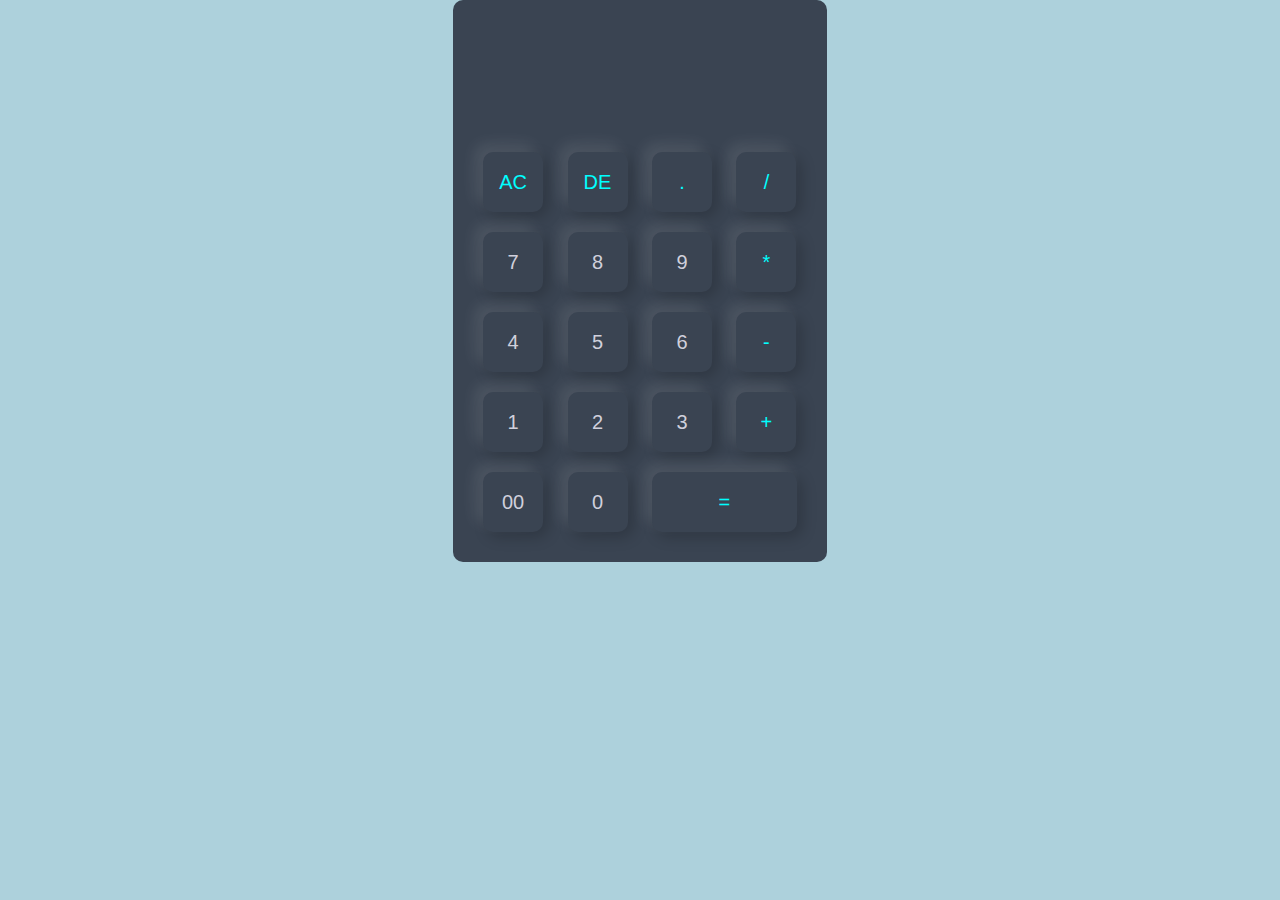
<file: calculator/index.html>
<!DOCTYPE html>
<html lang="en">
<head>
    <meta charset="UTF-8">
    <meta http-equiv="X-UA-Compatible" content="IE=edge">
    <meta name="viewport" content="width=device-width, initial-scale=1.0">
    <title>CALCULATOR</title>
    <link rel="stylesheet" href="styles.css">
</head>
<body>

    <div class="container">

        <div class="calculator">
            <form>
                <div class="display">
                    <input type="text" name="display" >
                </div>

                <div>
                  <input type="button" value="AC" onclick="display.value = ' ' " class="operator">  
                  <input type="button" value="DE" onclick="display.value = display.value.toString().slice(0,-1)" class="operator">  
                  <input type="button" value="." onclick="display.value += '.' "class="operator">  
                  <input type="button" value="/" onclick="display.value += '/' "class="operator">  
                </div>
                <div>
                  <input type="button" value="7" onclick="display.value += '7' " >  
                  <input type="button" value="8" onclick="display.value += '8' " >  
                  <input type="button" value="9" onclick="display.value += '9' ">  
                  <input type="button" value="*" onclick="display.value += '*' " class="operator">  
                </div>
                <div>
                  <input type="button" value="4" onclick="display.value += '4' ">  
                  <input type="button" value="5" onclick="display.value += '5' ">  
                  <input type="button" value="6" onclick="display.value += '6' ">  
                  <input type="button" value="-" onclick="display.value += '-' " class="operator">
                </div>
                <div>
                    <input type="button" value="1" onclick="display.value += '1' ">  
                    <input type="button" value="2" onclick="display.value += '2' ">  
                    <input type="button" value="3" onclick="display.value += '3' ">  
                    <input type="button" value="+" onclick="display.value += '+' " class="operator">  
                </div>
                <div>
                  <input type="button" value="00" onclick="display.value += '00' ">  
                  <input type="button" value="0" onclick="display.value += '0' ">  
                  <input type="button" value="=" onclick="display.value =eval(display.value)"  class="equal operator" >    
                </div>




            </form>

            
        </div>



    </div>
    
</body>
</html>
</file>
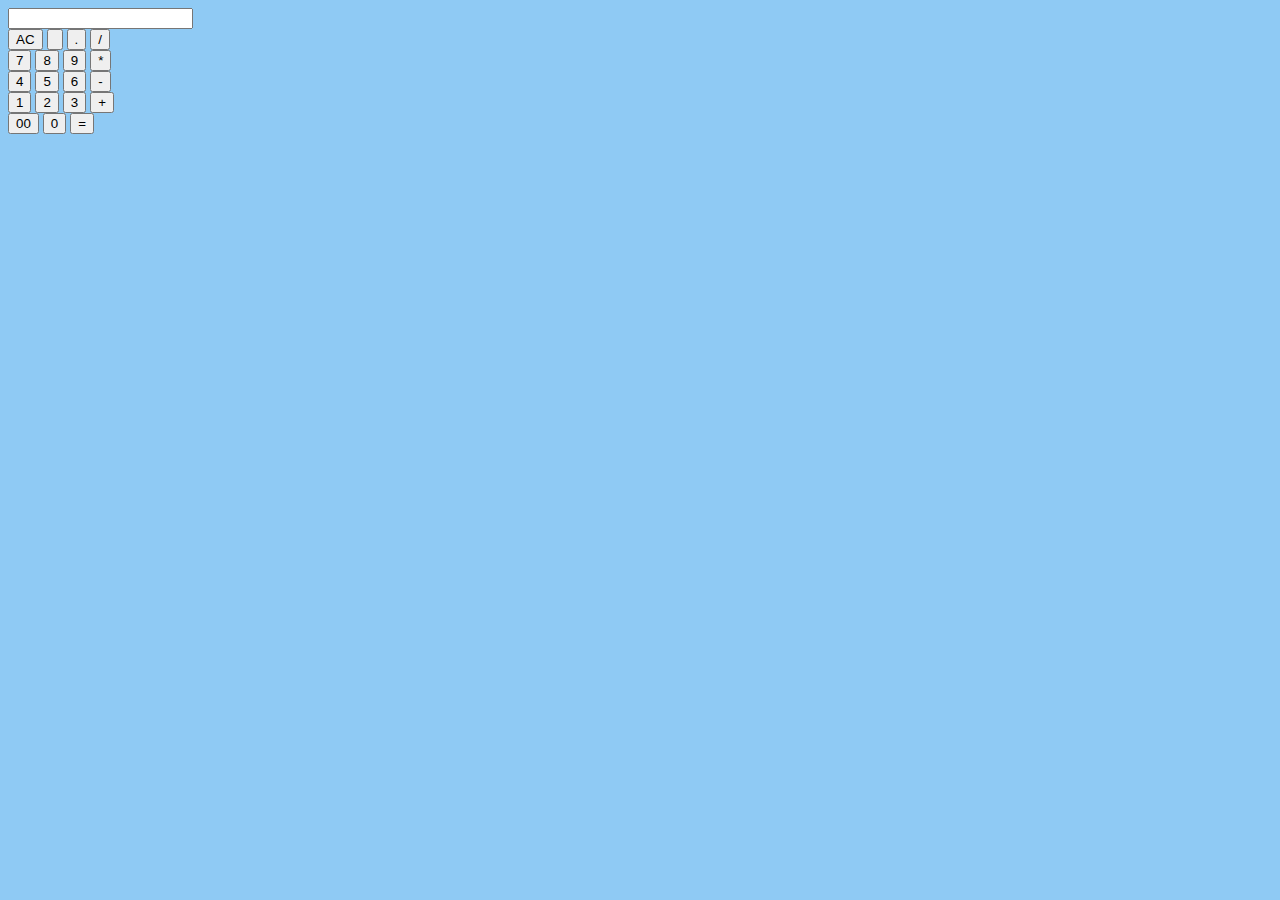
<file: calculator2/index.html>
<!DOCTYPE html>
<html lang="en">
<head>
    <meta charset="UTF-8">
    <meta http-equiv="X-UA-Compatible" content="IE=edge">
    <meta name="viewport" content="width=device-width, initial-scale=1.0">
    <title>Calculator</title>
    <link rel="stylesheet" href="style.css">
</head>

<body>

<div class="Calculator">
    
    <form >
        <div class="display">
            <input type="text" name="display">
        </div>


        <div>
            <input type="button" value="AC" onclick="display.value = ' ' " class="operator" >
            <input type="button" name="DE " onclick="display.value = display.value.toString().slice(0,-1)" class="operator">
            <input type="button" value="." onclick="display.value += '.' "class="operator">  
            <input type="button" value="/" onclick="display.value += '/' "class="operator">  
        </div>

        <div>
            <div>
                <input type="button" value="7" onclick="display.value += '7' " >  
                <input type="button" value="8" onclick="display.value += '8' " >  
                <input type="button" value="9" onclick="display.value += '9' ">  
                <input type="button" value="*" onclick="display.value += '*' " class="operator">  
              </div>
              <div>
                <input type="button" value="4" onclick="display.value += '4' ">  
                <input type="button" value="5" onclick="display.value += '5' ">  
                <input type="button" value="6" onclick="display.value += '6' ">  
                <input type="button" value="-" onclick="display.value += '-' " class="operator">
              </div>
              <div>
                  <input type="button" value="1" onclick="display.value += '1' ">  
                  <input type="button" value="2" onclick="display.value += '2' ">  
                  <input type="button" value="3" onclick="display.value += '3' ">  
                  <input type="button" value="+" onclick="display.value += '+' " class="operator">  
              </div>
              <div>
                <input type="button" value="00" onclick="display.value += '00' ">  
                <input type="button" value="0" onclick="display.value += '0' ">  
                <input type="button" value="=" onclick="display.value =eval(display.value)"  class="equal operator" >    
              </div>


        </div>


    </form>


</div>




    
</body>
</html>
</file>
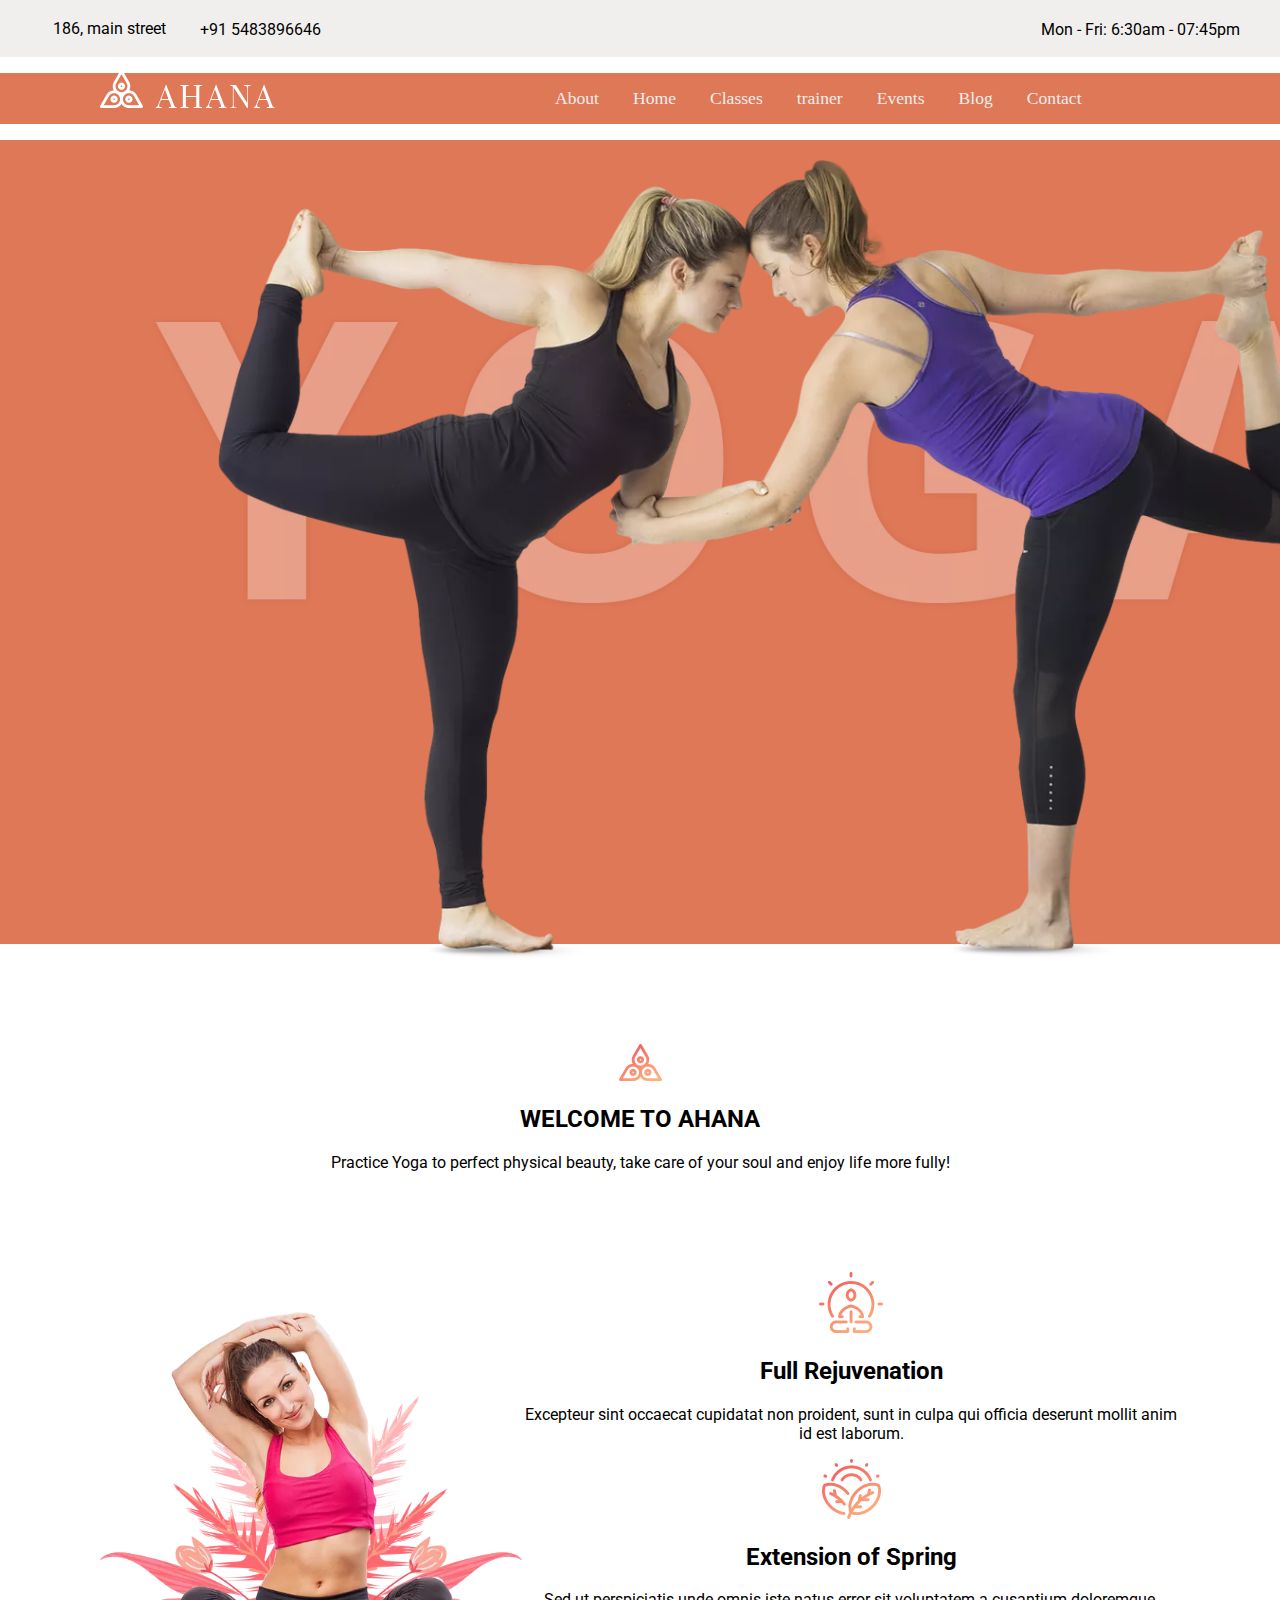
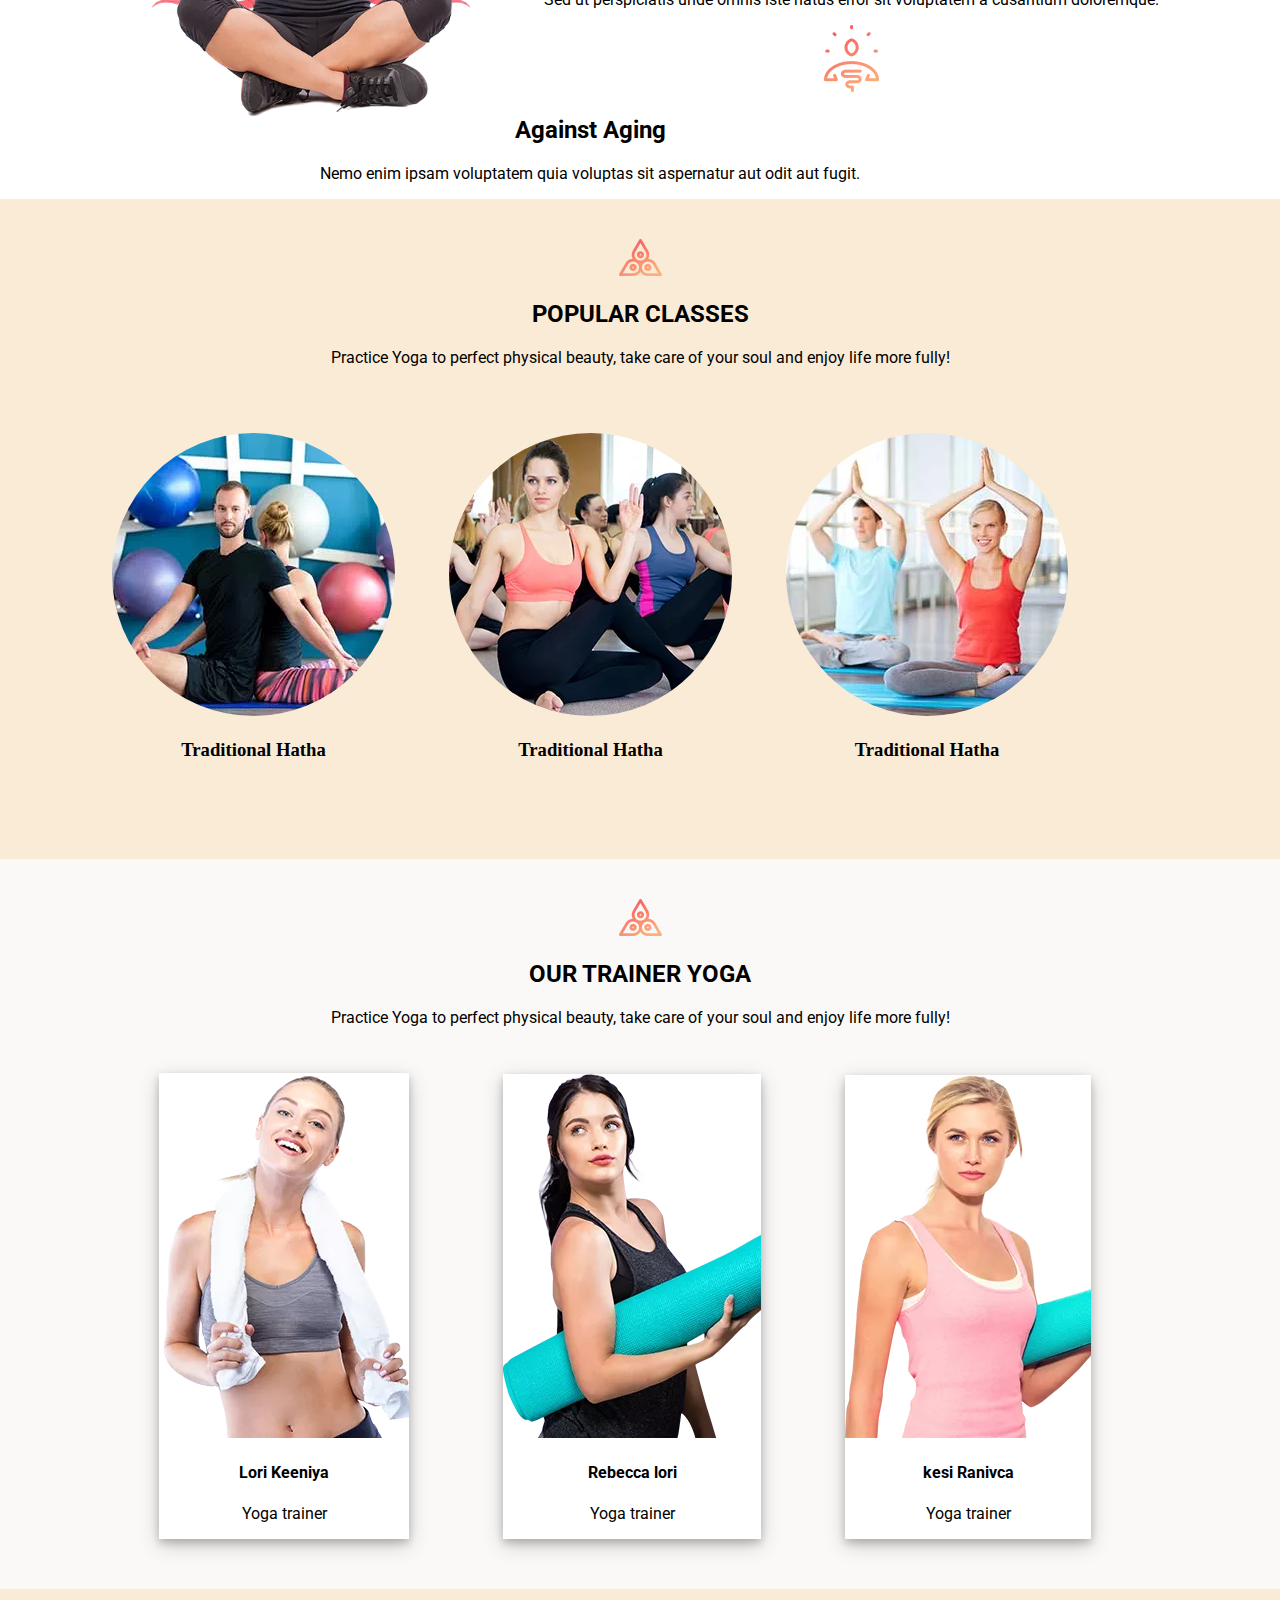
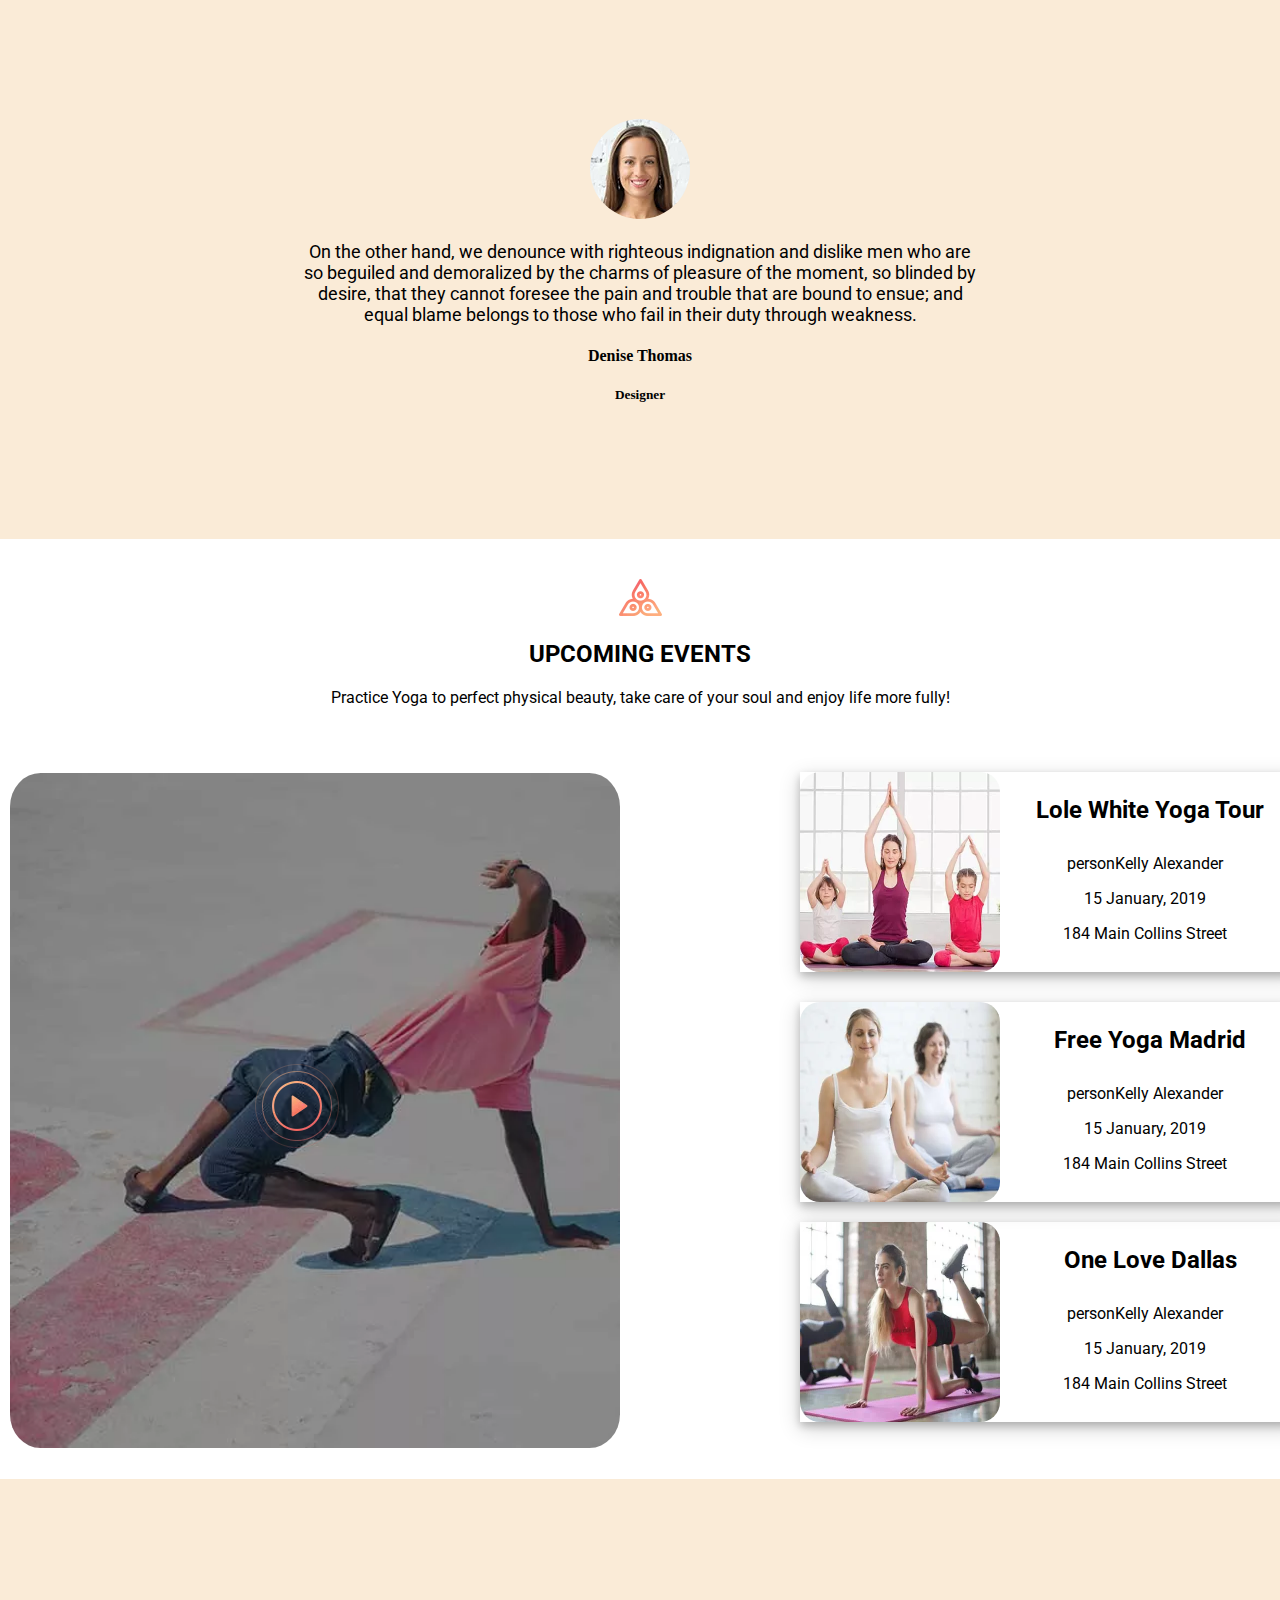
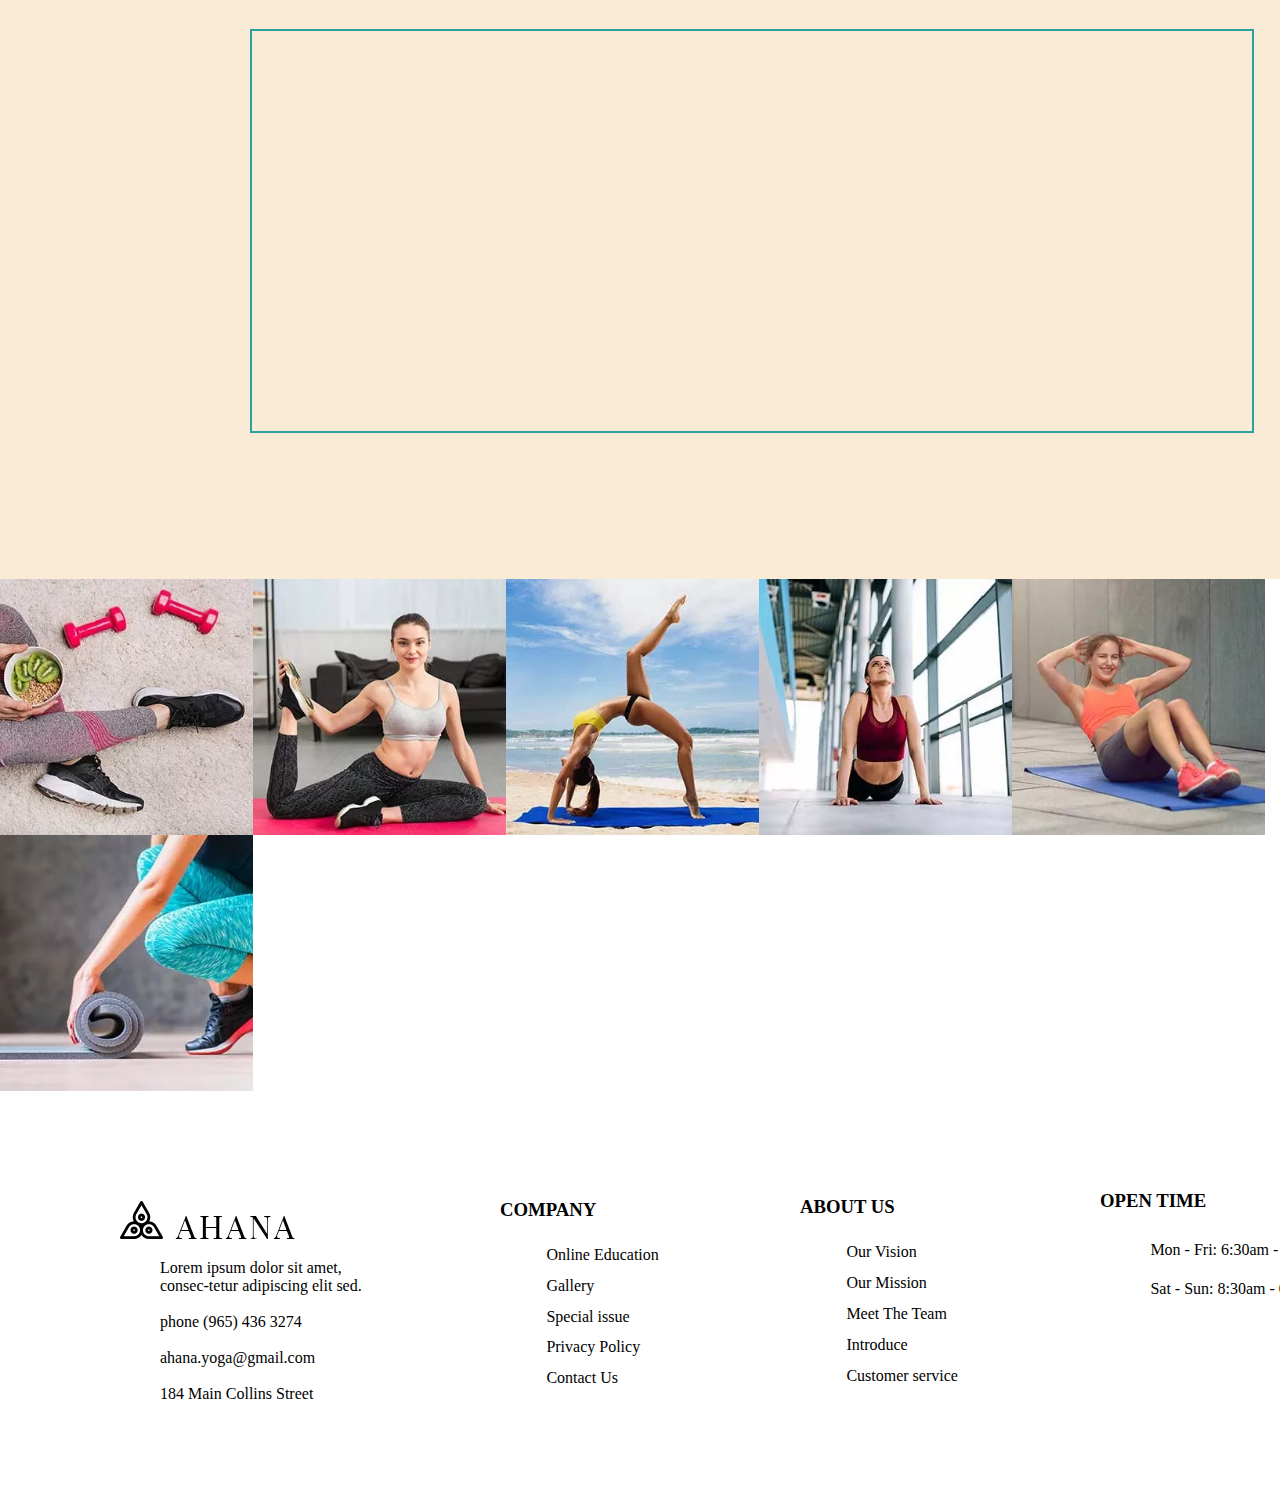
<file: Gymsite/index.html>
<!DOCTYPE html>
<html lang="en">
<head>
    <meta charset="UTF-8">
    <meta http-equiv="X-UA-Compatible" content="IE=edge">
    <meta name="viewport" content="width=device-width, initial-scale=1.0">
    <title>AHANA FITNESS</title>
    <link rel="preconnect" href="https://fonts.googleapis.com">
    <link rel="preconnect" href="https://fonts.gstatic.com" crossorigin>
    <link href="https://fonts.googleapis.com/css2?family=Playfair+Display:wght@800&display=swap" rel="stylesheet">
    <link href="https://fonts.googleapis.com/css2?family=Roboto:ital,wght@1,300;1,400&display=swap" rel="stylesheet">
    <link rel="stylesheet" href="style.css">

</head>
<body>

    <div class="header">
        <div>
            
            <p class="add">186, main street</p>
            <p class="phone"> +91 5483896646</p>
            <P class="time" > Mon - Fri: 6:30am - 07:45pm </P>
        
        </div>
    </div>

    <div class="secondline">       
        
        <a href="#" class="sitelogo" >  
        <img src="img\logo.png.webp" alt="logo">
        </a>

        <ul class="navbar">
            <li> <a href="#"> About </a> </li>
            <li> <a href="#"> Home  </a> </li>
            <li> <a href="#"> Classes </a> </li>
            <li> <a href="#"> trainer </a> </li>
            <li> <a href="#"> Events </a> </li>
            <li> <a href="#"> Blog  </a> </li>
            <li> <a href="#"> Contact </a> </li>
        </ul>


    </div>

    <div class="firstimage">
       
        <img class="fimage" src="img\1.png.webp" alt="YOGA">
        
        
    </div>

    <div class="middle-container">
        <img  src="img\logoicon.png" alt="logoooo">

        <h2> WELCOME TO AHANA</h2>
        <p>Practice Yoga to perfect physical beauty, take care of your soul and enjoy life more fully!</p>
    </div>
    
<div>
        <div>
            <img class="simge" src="img\img4.webp" alt="img">
        </div>

        
        
    <div class="side-container">
        <img  src="img\img5.png" alt="img">
        <h2 > Full Rejuvenation </h2>
        <p>Excepteur sint occaecat cupidatat non proident, sunt in culpa qui officia deserunt mollit anim id est laborum.</p>

        <img  src="img\img6.png" alt="img">
        <h2>Extension of Spring </h2>
        <p>Sed ut perspiciatis unde omnis iste natus error sit voluptatem a cusantium doloremque.</p>

        <img  src="img\img7.png" alt="img">
        <h2>Against Aging</h2>
        <p> Nemo enim ipsam voluptatem quia voluptas sit aspernatur aut odit aut fugit.</p>
    </div>
        


</div>

    <!-- <div class="welcome">

        <img class="simge" src="img\img4.webp" alt="img">
        <img class="logo"  src="img\logoicon.png" alt="logoooo">

        <h2 class="words"> WELCOME TO AHANA</h2>
        <p class="line">Practice Yoga to perfect physical beauty, take care of your soul and enjoy life more fully!</p>
        
        <div class="features">

        <img class="img5" src="img\img5.png" alt="img">
        <h2 > Full Rejuvenation </h2>
        <p>Excepteur sint occaecat cupidatat non proident, sunt in culpa qui officia deserunt mollit anim id est laborum.</p>

        <img class="img6" src="img\img6.png" alt="img">
        <h2>Extension of Spring </h2>
        <p> Sed ut perspiciatis unde omnis iste natus error sit voluptatem a cusantium doloremque.</p>

        <img class="img7" src="img\img7.png" alt="img">
        <h2>Against Aging</h2>
        <p> Nemo enim ipsam voluptatem quia voluptas sit aspernatur aut odit aut fugit.</p>

        </div>
    </div> -->
        

    <div  class="popularclasses">

        <img src="img\logoicon.png" alt="img">
        <h2>POPULAR CLASSES</h2>
        <p>Practice Yoga to perfect physical beauty, take care of your soul and enjoy life more fully!</p>

        <div class="class1">
            <img class="class1img" src="img\class1.webp" alt="img">
            <h3>Traditional Hatha</h3>
        </div>

        <div class="class2"> 
            <img class="class2img" src="img\class2.webp" alt="img">
            <h3>Traditional Hatha</h3>
        </div>

        <div class="class3"> 
            <img class="class3img" src="img\class3.webp" alt="img">
            <h3>Traditional Hatha</h3>
        </div>

    </div>

    <div class="trainer">

        <img src="img\logoicon.png" alt="img">
        <h2>OUR TRAINER YOGA</h2>
        <p>Practice Yoga to perfect physical beauty, take care of your soul and enjoy life more fully!</p>

        <div class="t1">
            <img src="img\t1.webp" alt="img">
            <h4>Lori Keeniya</h4>
            <p>Yoga trainer</p>
        </div>

        <div class="t2">
            <img class="tr2" src="./img/t2.webp" alt="img">
            <h4> Rebecca lori</h4>
            <p>Yoga trainer</p>
        </div>
        
        <div class="t3">
            <img src="./img/t3.webp" alt="img">
            <h4>kesi Ranivca</h4>
            <p>Yoga trainer</p>
        </div>

    </div>

    <div class="feedback">

        <img class="feedclass" src="./img/feed1.webp" alt="feedback">

        <p  class="feedcontain" style="font-size: large;">
            On the other hand, we denounce with righteous indignation and dislike men who are so beguiled and demoralized by the charms of pleasure of the moment, so blinded by desire, that they cannot foresee the pain and trouble that are bound to ensue; and equal blame belongs to those who fail in their duty through weakness.</p>

        <h4>Denise Thomas</h4>
        <h5 style="font-weight: 600;">Designer</h5>

    </div>

    <div class="events">

        <img src="img\logoicon.png" alt="img">
        <h2>UPCOMING EVENTS</h2>
        <p>Practice Yoga to perfect physical beauty, take care of your soul and enjoy life more fully!</p>

        <img class="video" src="./img/video.jpg.webp" alt="video">
        
        <a href="https://www.youtube.com/watch?v=vgv-hzTl5FA" class="video-popup">
            <img class="play"  src="./img/play.png.webp" alt="play" >
        </a>

        <div class="e1">
            <img class="e1image" src="./img/e1.jpg" alt="e1">
            
            <h2 class="e1name">Lole White Yoga Tour</h2>

            <p class="e1elements">personKelly Alexander</p>
            <p class="e1elements">15 January, 2019</p>
            <p class="e1elements">184 Main Collins Street </p>

        </div>
        
        <div class="e2">
            <img class="e2image" src="./img/e2.jpg" alt="e2">
            
            <h2 class="e2name">Free Yoga Madrid</h2>

            <p class="e2elements">personKelly Alexander</p>
            <p class="e2elements">15 January, 2019</p>
            <p class="e2elements">184 Main Collins Street </p>

        </div> 
        <div class="e3">
            <img class="e3image" src="./img/e3.jpg" alt="e3">
            
            <h2 class="e3name">One Love Dallas</h2>

            <p class="e3elements">personKelly Alexander</p>
            <p class="e3elements">15 January, 2019</p>
            <p class="e3elements">184 Main Collins Street </p>

        </div>


    </div>

    <div class=" mapandsignup">

        <div class="map">
            <iframe src="https://www.google.com/maps/embed?pb=!1m18!1m12!1m3!1d3780.257523942961!2d73.75864161497607!3d18.652436387332322!2m3!1f0!2f0!3f0!3m2!1i1024!2i768!4f13.1!3m3!1m2!1s0x3bc2b96f25f8379b%3A0x5f515ab10ce584f2!2sCubToKing%20IT%20Solutions%20Pvt.%20Ltd.!5e0!3m2!1sen!2sin!4v1679382774532!5m2!1sen!2sin" width="600" height="450" style="border:0;" allowfullscreen="" loading="lazy" referrerpolicy="no-referrer-when-downgrade"></iframe>
        </div>

    </div>
    
    <div class="footimg">

        <img class="footimg1" src="./img/foot1.webp" alt="img1">
        <img class="footimg1" src="img/foot2.webp" alt="img1">
        <img class="footimg1" src="./img/foot3.jpg" alt="img1">
        <img class="footimg1" src="./img/foot4.jpg" alt="img1">
        <img class="footimg1" src="./img/foot5.jpg" alt="img1">
        <img class="footimg1" src="./img/foot6.jpg" alt="img1">
    
    </div>

    <div class="footerinfo">

        <div class="colm1">
            <img style="filter: invert(100%);" src="./img/logo.png.webp" alt="logo">
            <ul>

                
                <li>Lorem ipsum dolor sit amet, <br> consec-tetur adipiscing elit sed.</li>
                <br>
                <li>phone (965) 436 3274</li>
                <br>
                <li>ahana.yoga@gmail.com </li>
                <br>
                <li> 184 Main Collins Street</li>
                
            </ul>
        </div>

        <div class="company">
            <h3>COMPANY</h3>
            <ul>
                <li class="companyitem">Online Education</li>
                <li class="companyitem">Gallery</li>
                <li class="companyitem">Special issue</li>
                <li class="companyitem">Privacy Policy </li>
                <li class="companyitem">Contact Us</li>
            </ul>

        </div>

        <div class="ABOUTUS">
            <h3> ABOUT US</h3>
            <ul>
                <li class="ABOUTUSitem">Our Vision</li>
                <li class="ABOUTUSitem">Our Mission</li>
                <li class="ABOUTUSitem">Meet The Team</li>
                <li class="ABOUTUSitem">Introduce </li>
                <li class="ABOUTUSitem">Customer service</li>
            </ul>

        </div>

        <div class="OPENTIME">
            <h3> OPEN TIME</h3>
            <ul>
                <li class="OPENTIMEitem">Mon - Fri: 6:30am - 07:45pm</li>
                <li class="OPENTIMEitem">Sat - Sun: 8:30am - 05:45pm</li>
        
            </ul>
            

        </div>

    </div>
 
    
     
     



    



</body>
</html>
</file>
<file: calculator/styles.css>
body{
    margin: 0;
    padding: 0;
    font-family: 'poppins', sans-serif;
    box-sizing: border-box;
    background: #add1dc;
    
}       

.container{

    width: 100%;
    height: 100%;
    display: flex;
    align-items: center;
    justify-content:center;


}

.calculator{
    background: #3a4452;
    padding: 20px;
    border-radius: 10px;
    

}

.calculator form input{
    border: 0;
    outline: 0;
    width: 60px;
    height: 60px;
    border-radius: 10px;
    box-shadow: -8px -8px 15px rgba(255,255,255,0.1),5px 5px 15px rgba(0,0,0,0.2);
    background: transparent;
    font-size: 20px;
    color: rgb(208, 208, 220);
    cursor: pointer;
    margin: 10px;
}

form .display{
    display: flex;
    justify-content: flex-end;
    margin: 20px 0;

}

form .display input{
    text-align:right ;
    flex: 1;
    font-size: 45px;
    box-shadow: none;

}

form input.equal{
    width: 145px;
}

form input.operator{
    color: aqua;
}
</file>
<file: calculator2/style.css>
body{
    background-color: rgb(143, 202, 244);
}

.calculator{

    align-items: center;
    align-self: ;
    display: flex;

}
</file>
<file: Gymsite/style.css>
body {
  
  margin:0px;
     
}



.header {
  background-color: rgb(241, 239, 237);
  border: solid rgb(241, 239, 237) ; 
}

.add {
  /*  border: solid 2px rebeccapurple; */
  position:relative;
  width: 120px;
  left: 50px;
}

.phone {
  position: absolute;
  left: 200px;
  top: 4px;
  /* border: solid 2px yellowgreen ; */
}

.time {
  /* border: solid 2px palevioletred ; */
  position: absolute;
  right: 40px;
  top: 4px;
}

.secondline {
  background-color: #df7857;
  /* border: solid; */
}

.sitelogo {
  position: absolute;
  left: 100px;
  top: 70px;
}


.navbar li{
  display: inline-block;
  padding: 15px;
  position: relative;
  left: 500px;
  color: aliceblue;
  
}

.navbar a{
  
  text-decoration: none;
  color: rgb(238, 237, 236);
  font-size: 110%;
}

.firstimage {
  /* border: solid; */
  background-color: #df7857;
}

.fimage {
  position: relative;
  left: 150px;
  top: 20px;
  /* border: solid; */
  height: 800px;
}

/* .welcome {
  border: 2px solid;
  height: 720px;
  text-align: center;
} */

.simge {
  position: relative;
  top: 40px;
  /* border: solid; */
  width: 33%;
  margin-left: 100px;
  float:left;
}

.middle-container{
  margin:100px auto 100px auto;
  text-align: center;
}

.side-container{
  margin:0 100px 0 auto;
  text-align: center;
}

/* .logo {
  margin: 30px auto 600px 125px;
}

.words {
  position: relative;
  left: 650px;
  bottom: 600px;
  font-family: "Roboto", sans-serif;
}

.line {
  position: relative;
  left: 550px;
  bottom: 600px;
  font-family: "Roboto", sans-serif;
} */

/* .features {
  position: relative;
  left: 800px;
  bottom: 600px;
} */

.img5 {
  position: relative;
  right: 120px;
  top: 85px;
}

.img6 {
  position: relative;
  right: 120px;
  top: 85px;
}

.img7 {
  position: relative;
  right: 120px;
  top: 85px;
}

h2 {
  font-family: "Roboto", sans-serif;
}

p {
  font-family: "Roboto", sans-serif;
  font-weight: normal;
}

.popularclasses {
  padding-top: 40px;
  /* border: 2px solid; */
  text-align: center;
  background-color: antiquewhite;
  height: 620px;
}

.class1 {
  display: inline-block;
  position: relative;
  right: 100px;
  top: 50px;
  /* border: solid 2px; */
}

.class1img {
  border-radius: 100%;
}

.class2 {
  display: inline-block;
  /* border: solid 2px; */
  position: relative;
  right: 50px;
  top: 50px;
}

.class2img {
  border-radius: 100%;
}

.class3 {
  display: inline-block;
  /* border: solid 2px; */
  position: relative;
  /* right:2px; */
  top: 50px;
}

.class3img {
  border-radius: 100%;
}

.trainer{
  padding-top: 40px;
  /* border: 2px solid blue; */
  text-align: center;
  background-color: rgb(251, 249, 247);
  height: 690px;

}

.t1{
  /* border: solid 2px; */
  display: inline-block;
  background-color: white;
  box-shadow: 0 4px 8px 0 rgba(0, 0, 0, 0.2), 0 6px 20px 0 rgba(0, 0, 0, 0.19);
  margin-bottom: 25px;
  font-family: "Roboto", sans-serif;
  position: relative;
  right: 100px;
  top: 30px;
  
}

.t2{
  /* border: solid 2px; */
  display: inline-block;
  background-color: white;
  box-shadow: 0 4px 8px 0 rgba(0, 0, 0, 0.2), 0 6px 20px 0 rgba(0, 0, 0, 0.19);
  margin-bottom: 25px;
  font-family: "Roboto", sans-serif;
  position: relative;
  top: 30px;
  right: 10px
  

}

.t3{
  /* border: solid 2px; */
  display: inline-block;
  background-color: white;
  box-shadow: 0 4px 8px 0 rgba(0, 0, 0, 0.2), 0 6px 20px 0 rgba(0, 0, 0, 0.19);
  margin-bottom: 25px;
  font-family: "Roboto", sans-serif;
  position: relative;
  left: 70px;
  top: 30px;
}

.feedback{
 /* border: solid 2px blueviolet; */
 text-align: center;
 height: 550px;
 background-color: antiquewhite;
 


}
 
.feedclass{
  border-radius: 100%;
  margin-top: 130px;
  
}

.feedcontain{
  text-align: center;
  margin-left: 300px;
  margin-right:300px;
  
}

.events{
  padding-top: 40px;
  height: 900px;
  /* border: 2px solid; */
  text-align: center;
  

}

.video{
  display: inline-block;
  border-radius: 5%;
  height: 75%;
  position: relative;
  right: 280px;
  top: 50px;

}

.play{
  display: inline-block;
  position: relative;
  right: 650px;
  bottom: 250px;
}

.e1{
  /* border: solid 2px blueviolet; */
  box-shadow: 0 4px 8px 0 rgba(0, 0, 0, 0.2), 0 6px 20px 0 rgba(0, 0, 0, 0.19);
  position: relative;
  left: 800px;
  bottom: 630px;
  height: 200px;
  width: 500px;

}

.e1image{
  position: relative;
  right: 150px;
  border-radius: 10%;
  
  height: 200px;
  width: 200px;


}

.e1name{
  position: relative;
  bottom: 200px;
  left: 100px;
}

.e1elements{

  position: relative;
  bottom: 190px;
  left: 95px;

}

.e2{
  /* border: solid 2px blueviolet; */
  box-shadow: 0 4px 8px 0 rgba(0, 0, 0, 0.2), 0 6px 20px 0 rgba(0, 0, 0, 0.19);
  position: relative;
  left: 800px;
  bottom: 600px;
  height: 200px;
  width: 500px;

}

.e2image{
  position: relative;
  right: 150px;
  border-radius: 10%;
  
  height: 200px;
  width: 200px;


}


.e2name{
  position: relative;
  bottom: 200px;
  left: 100px;
}

.e2elements{

  position: relative;
  bottom: 190px;
  left: 95px;

}

.e3{
  /* border: solid 2px blueviolet; */
  box-shadow: 0 4px 8px 0 rgba(0, 0, 0, 0.2), 0 6px 20px 0 rgba(0, 0, 0, 0.19);
  position: relative;
  left: 800px;
  bottom: 580px;
  height: 200px;
  width: 500px;

}

.e3image{
  position: relative;
  right: 150px;
  border-radius: 10%;  
  height: 200px;
  width: 200px;


}

.e3name{
  position: relative;
  bottom: 200px;
  left: 100px;
}

.e3elements{

  position: relative;
  bottom: 190px;
  left: 95px;

}

.mapandsignup{
  /* border: solid 2px rgb(83, 223, 52); */
  height: 700px;
  background-color: antiquewhite; 
}

.map{
  border: solid 2px rgb(45, 161, 156);
  height: 400px;
  width: 1000px;
  position: relative;
  left: 250px;
  top: 150px;
  
  
}

iframe{

  height: 400px;
  width: 1000px;
  /* border: solid 2px rgb(139, 47, 47); */
  
}

.footimg{
   display: flex;
   flex-wrap: wrap;
   flex-direction: row;
   flex: auto;
}

.footimg1{
height: 256px;
width: 253px;

}

.footerinfo{
  /* border: solid 2px rgb(19, 214, 32); */
  height: 400px;

}
li{
  list-style: none;
}

.colm1{
  display: inline-block;
  width: 300px;
  /* border: solid 2px rgb(146, 181, 38); */
  margin-top: 110px;
  margin-left: 120px ;
}

.company{
  position: relative;
  left: 500px;
  bottom: 239px;
  width: 200px;
  /* border: solid 2px rgb(160, 60, 226); */

}

.companyitem{
  padding: 4%;

}

.ABOUTUS{
  position: relative;
  left: 800px;
  bottom: 455px;
  width: 200px;
  /* border: solid 2px rgb(160, 60, 226); */
}

.ABOUTUSitem{
  padding: 4%;
}

.OPENTIME{
  position: relative;
  left: 1100px;
  bottom: 675px;
  width: 300px;
  /* border: solid 2px rgb(160, 60, 226); */

}

.OPENTIMEitem{
  padding: 4%;
  text-align:left;
}
</file>
